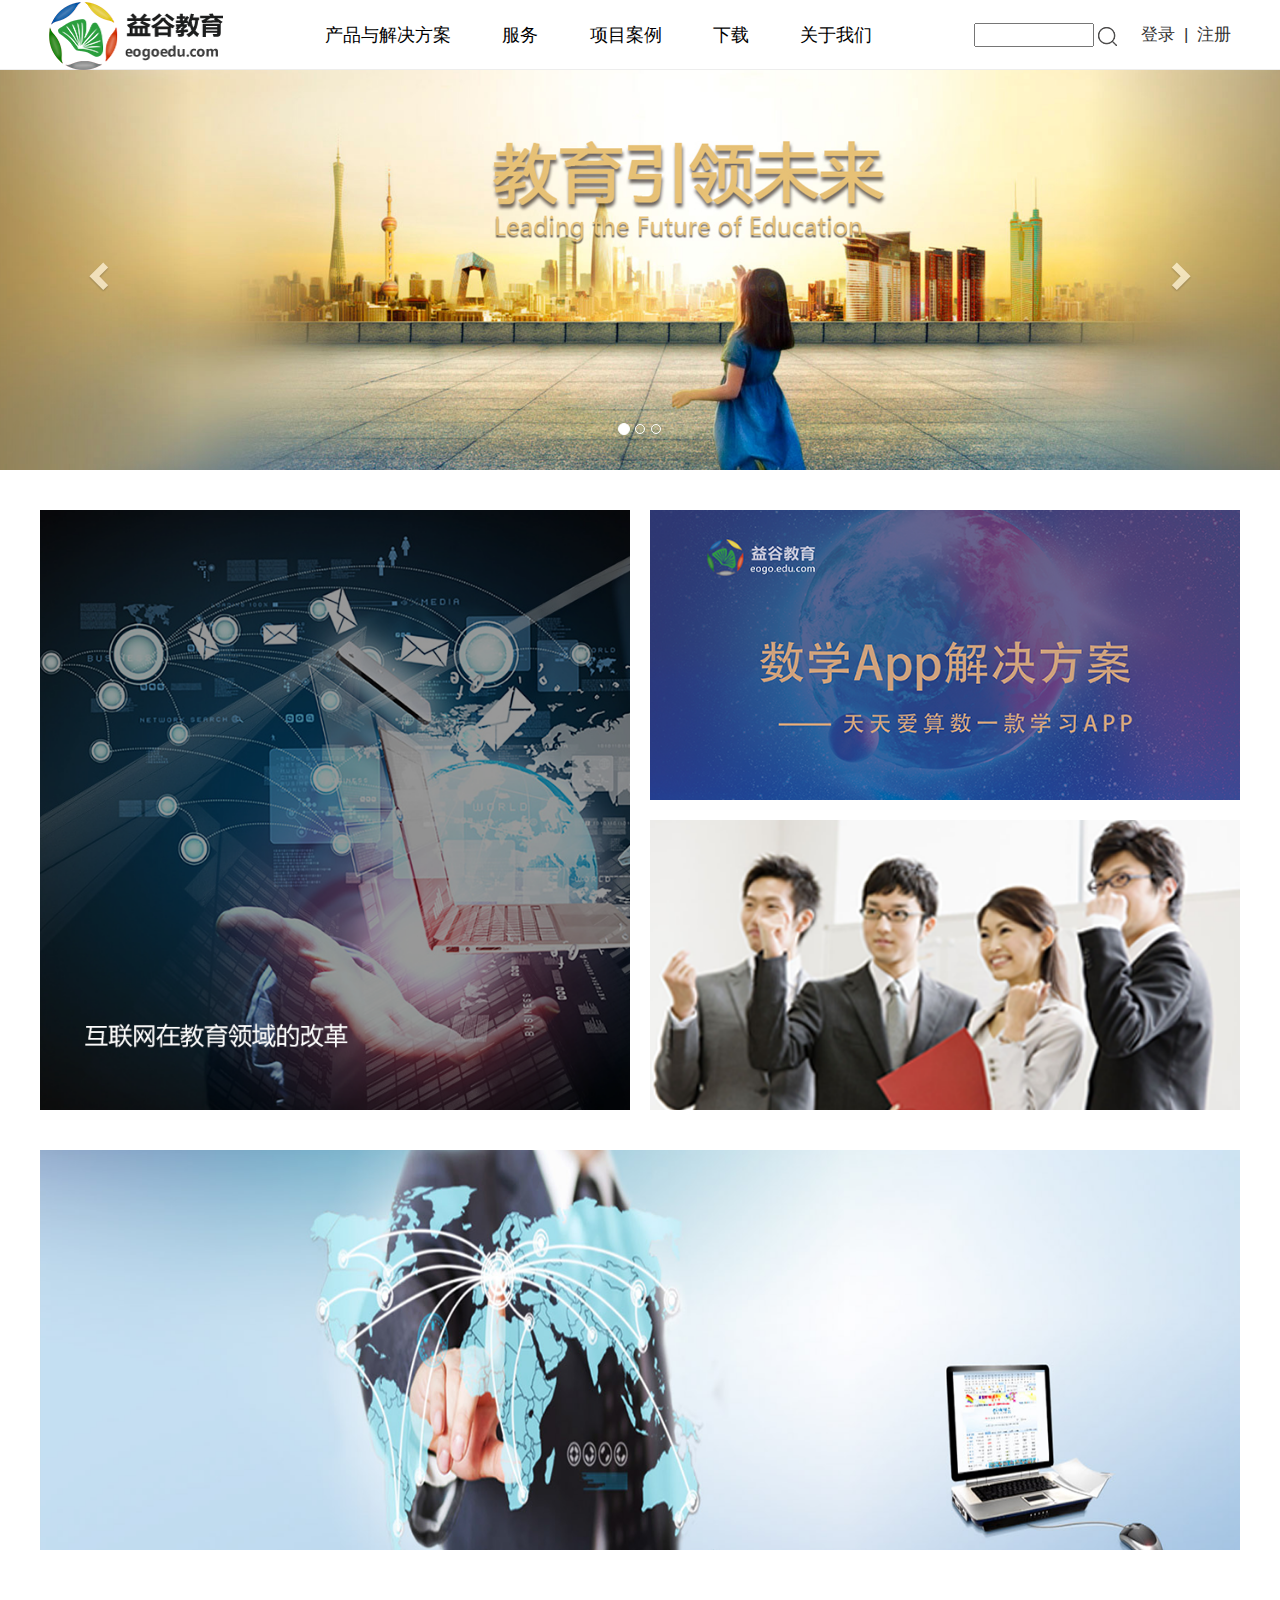
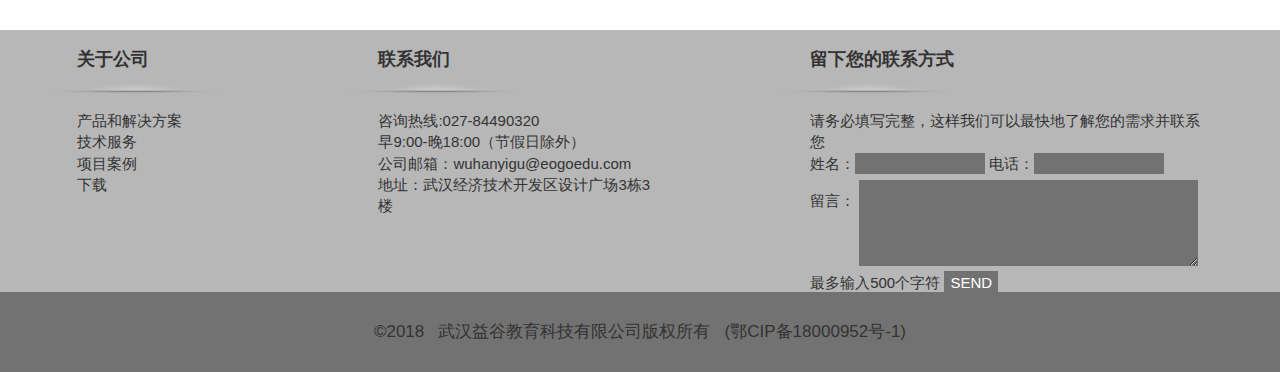
<file: index.html>
<!DOCTYPE html>
<html>
<head lang="en">
    <meta charset="UTF-8">
    <link rel="icon" href="img/nocontent_logo.png" type="image/x-icon"/>
    <title>益谷教育</title>
    <link rel="stylesheet" href="css/base.css"/>
    <link rel="stylesheet" href="bootstrap/css/bootstrap.css"/>
    <link rel="stylesheet" href="css/header.css"/>
    <link rel="stylesheet" href="css/footer.css"/>
    <link rel="stylesheet" href="css/index.css"/>
</head>
<body>
<!--头部start-->
    <header id="header" style="height: 70px;"></header>
<!--头部end-->
<!--轮播start-->
    <div id="carousel-example-generic" class="carousel slide" data-ride="carousel">
        <!-- Indicators -->
        <ol class="carousel-indicators">
            <li data-target="#carousel-example-generic" data-slide-to="0" class="active"></li>
            <li data-target="#carousel-example-generic" data-slide-to="1"></li>
            <li data-target="#carousel-example-generic" data-slide-to="2"></li>
        </ol>
        <!-- Wrapper for slides -->
        <div class="carousel-inner" role="listbox">
            <div class="item active">
                <img src="img/banner1.png" alt="...">
                <div class="carousel-caption">
                    <!--oneoneone-->
                </div>
            </div>
            <div class="item">
                <img src="img/banner2.png" alt="...">
                <div class="carousel-caption">
                    <!--twotwo-->
                </div>
            </div>
            <div class="item">
                <img src="img/banner3.png" alt="...">
                <div class="carousel-caption">
                    <!--tretretre-->
                </div>
            </div>
        </div>

        <!-- Controls -->
        <a class="left carousel-control" href="#carousel-example-generic" role="button" data-slide="prev">
            <span class="glyphicon glyphicon-chevron-left" aria-hidden="true"></span>
            <span class="sr-only">Previous</span>
        </a>
        <a class="right carousel-control" href="#carousel-example-generic" role="button" data-slide="next">
            <span class="glyphicon glyphicon-chevron-right" aria-hidden="true"></span>
            <span class="sr-only">Next</span>
        </a>
    </div>
<!--轮播end-->
<!--section_1-->
    <section class="section_1">
        <div class="sec1_top">
            <div class="sec1_tleft">
                <img class="sec1_img1" src="img/indexlit1.png" alt=""/>
            </div>
            <div class="sec1_tright">
                <img class="sec1_img2" src="img/indexlit2.png" alt=""/>
                <img class="sec1_img3" src="img/indexlit3.png" alt=""/>
            </div>
        </div>
        <div class="sec1_bot">
            <img class="sec1_img4" src="img/indexlit4.png" alt=""/>
        </div>
    </section>
<!--尾部-->
    <footer id="footer"></footer>
<script src="js/jquery-1.11.3.js"></script>
<script src="bootstrap/js/bootstrap.js"></script>
<script src="js/header.js"></script>
<script src="js/footer.js"></script>
</body>
</html>
</file>
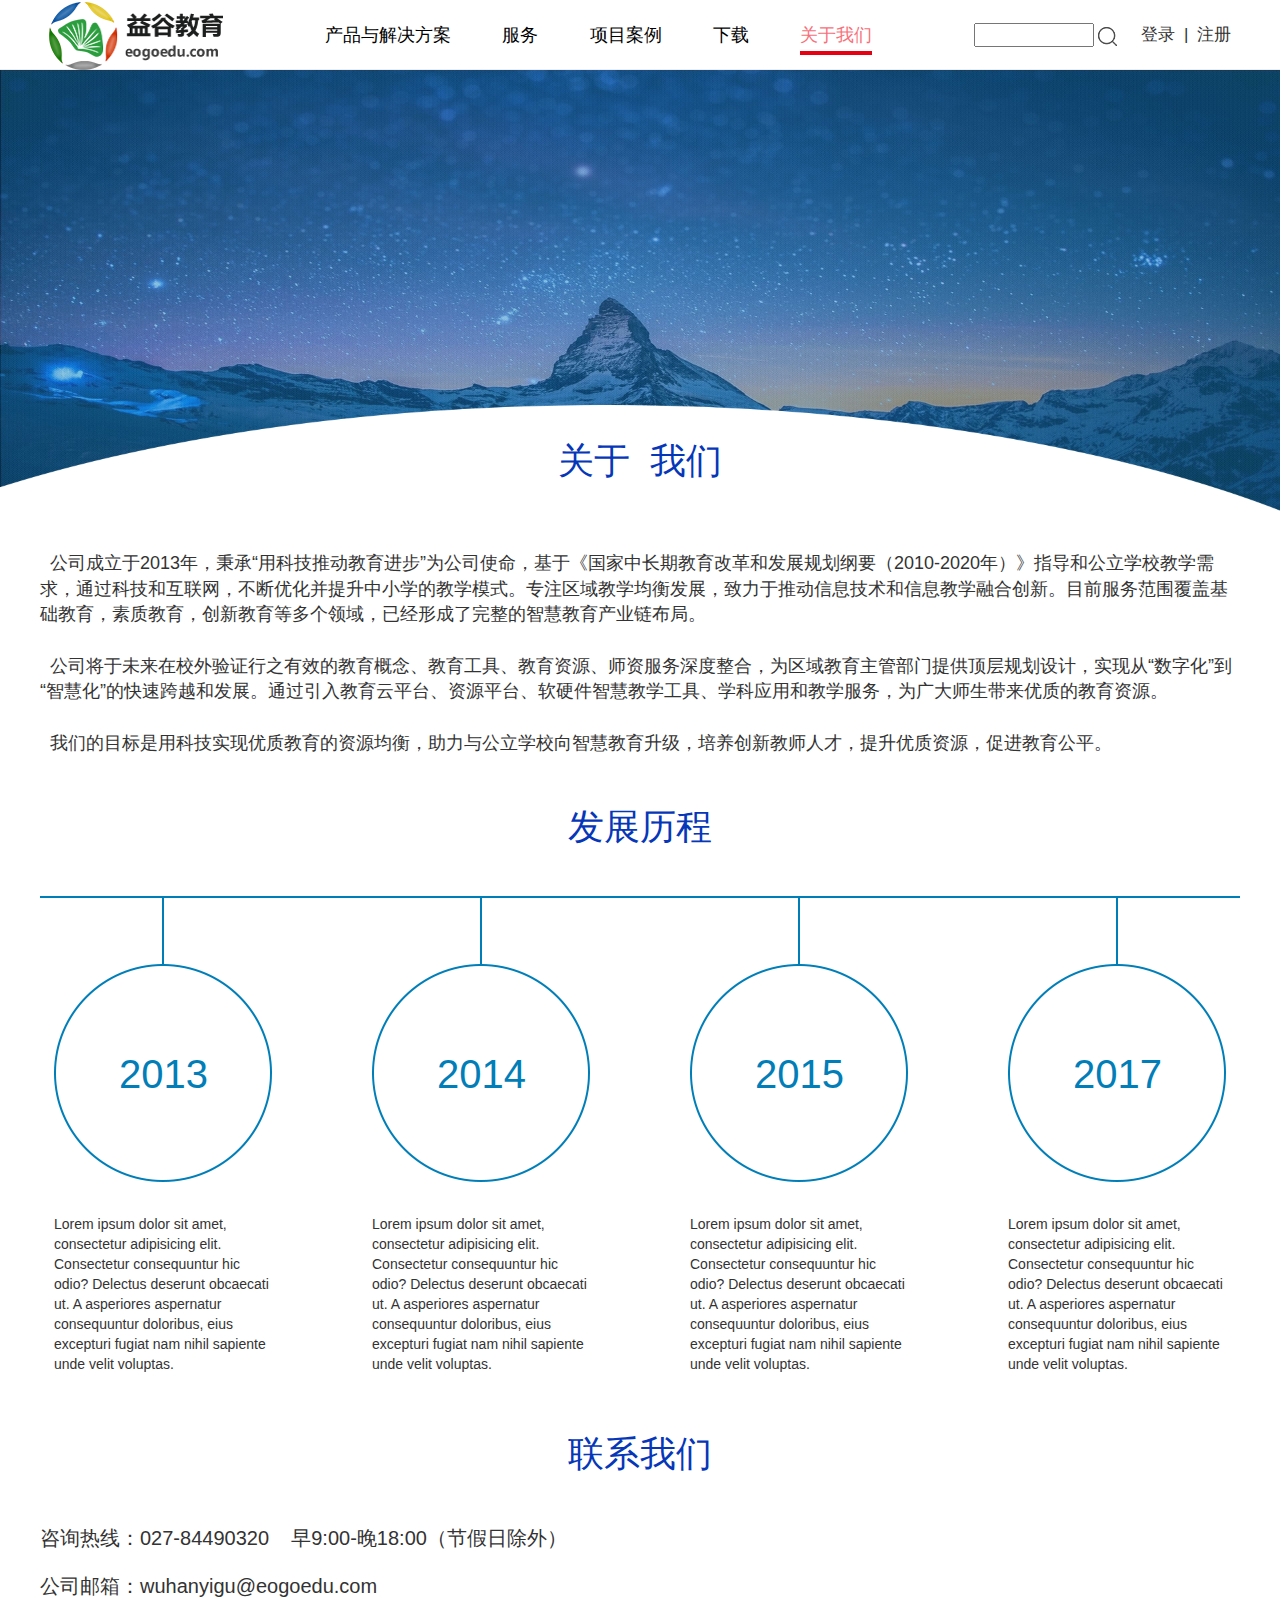
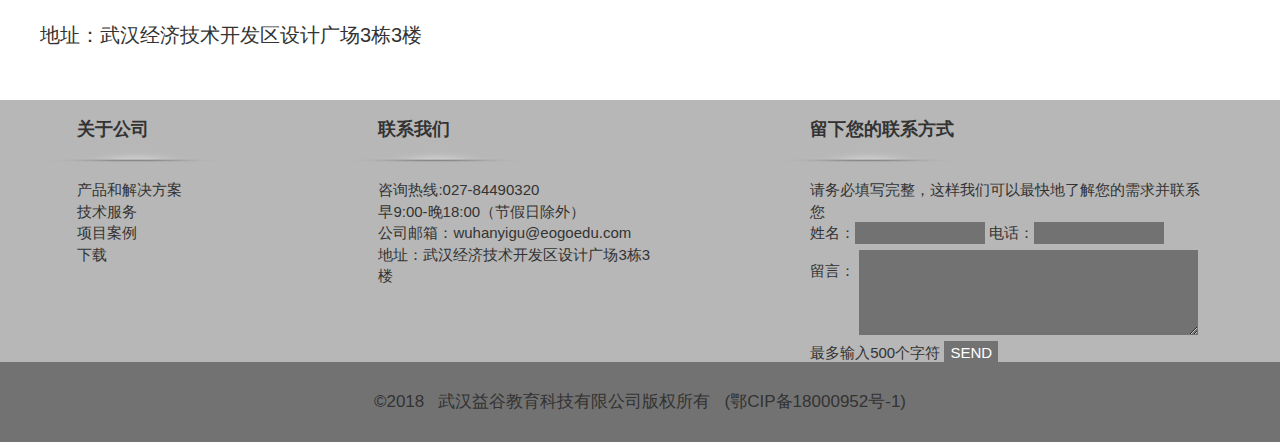
<file: aboutus.html>
<!DOCTYPE html>
<html>
<head lang="en">
    <meta charset="UTF-8">
    <link rel="icon" href="img/nocontent_logo.png" type="image/x-icon"/>
    <title>益谷教育</title>
    <link rel="stylesheet" href="css/base.css"/>
    <link rel="stylesheet" href="bootstrap/css/bootstrap.css"/>
    <link rel="stylesheet" href="css/header.css"/>
    <link rel="stylesheet" href="css/footer.css"/>
    <link rel="stylesheet" href="css/aboutus.css"/>
</head>
<body>
<!--头部start-->
    <header id="header"></header>
<!--头部end-->
    <img class="aboutus_banner" src="img/aboutus_banner.png" alt=""/>
    <div class="main">
        <h2 class="first_h2">关于&nbsp;&nbsp;我们</h2>
        <p class="fist_p">
            &nbsp;&nbsp;公司成立于2013年，秉承“用科技推动教育进步”为公司使命，基于《国家中长期教育改革和发展规划纲要（2010-2020年）》指导和公立学校教学需求，通过科技和互联网，不断优化并提升中小学的教学模式。专注区域教学均衡发展，致力于推动信息技术和信息教学融合创新。目前服务范围覆盖基础教育，素质教育，创新教育等多个领域，已经形成了完整的智慧教育产业链布局。
            <br/>
            <br/>
            &nbsp;&nbsp;公司将于未来在校外验证行之有效的教育概念、教育工具、教育资源、师资服务深度整合，为区域教育主管部门提供顶层规划设计，实现从“数字化”到“智慧化”的快速跨越和发展。通过引入教育云平台、资源平台、软硬件智慧教学工具、学科应用和教学服务，为广大师生带来优质的教育资源。
            <br/>
            <br/>
            &nbsp;&nbsp;我们的目标是用科技实现优质教育的资源均衡，助力与公立学校向智慧教育升级，培养创新教师人才，提升优质资源，促进教育公平。
        </p>
        <h2 class="h2_else">发展历程</h2>
        <ul class="devolop_content">
            <li>
                <img src="img/about_wire.png" alt=""/>
                <p class="content_year">2013</p>
                <p class="content_p">Lorem ipsum dolor sit amet, consectetur adipisicing elit. Consectetur consequuntur hic odio? Delectus deserunt obcaecati ut. A asperiores aspernatur consequuntur doloribus, eius excepturi fugiat nam nihil sapiente unde velit voluptas.</p>
            </li>
            <li>
                <img src="img/about_wire.png" alt=""/>
                <p class="content_year">2014</p>
                <p class="content_p">Lorem ipsum dolor sit amet, consectetur adipisicing elit. Consectetur consequuntur hic odio? Delectus deserunt obcaecati ut. A asperiores aspernatur consequuntur doloribus, eius excepturi fugiat nam nihil sapiente unde velit voluptas.</p>
            </li>
            <li>
                <img src="img/about_wire.png" alt=""/>
                <p class="content_year">2015</p>
                <p class="content_p">Lorem ipsum dolor sit amet, consectetur adipisicing elit. Consectetur consequuntur hic odio? Delectus deserunt obcaecati ut. A asperiores aspernatur consequuntur doloribus, eius excepturi fugiat nam nihil sapiente unde velit voluptas.</p>
            </li>
            <li>
                <img src="img/about_wire.png" alt=""/>
                <p class="content_year">2017</p>
                <p class="content_p">Lorem ipsum dolor sit amet, consectetur adipisicing elit. Consectetur consequuntur hic odio? Delectus deserunt obcaecati ut. A asperiores aspernatur consequuntur doloribus, eius excepturi fugiat nam nihil sapiente unde velit voluptas.</p>
            </li>
        </ul>
        <h2 class="h2_else">联系我们</h2>
        <p class="last_contp">咨询热线：027-84490320&nbsp;&nbsp;&nbsp;&nbsp;早9:00-晚18:00（节假日除外）</p>
        <p class="last_contp">公司邮箱：wuhanyigu@eogoedu.com</p>
        <p class="last_contp">地址：武汉经济技术开发区设计广场3栋3楼</p>
    </div>
    <div style="clear: both;margin-bottom: 50px;"></div>
<!--尾部-->
    <footer id="footer"></footer>
<script src="js/jquery-1.11.3.js"></script>
<script src="bootstrap/js/bootstrap.js"></script>
<script src="js/header.js"></script>
<script src="js/footer.js"></script>
</body>
</html>
</file>
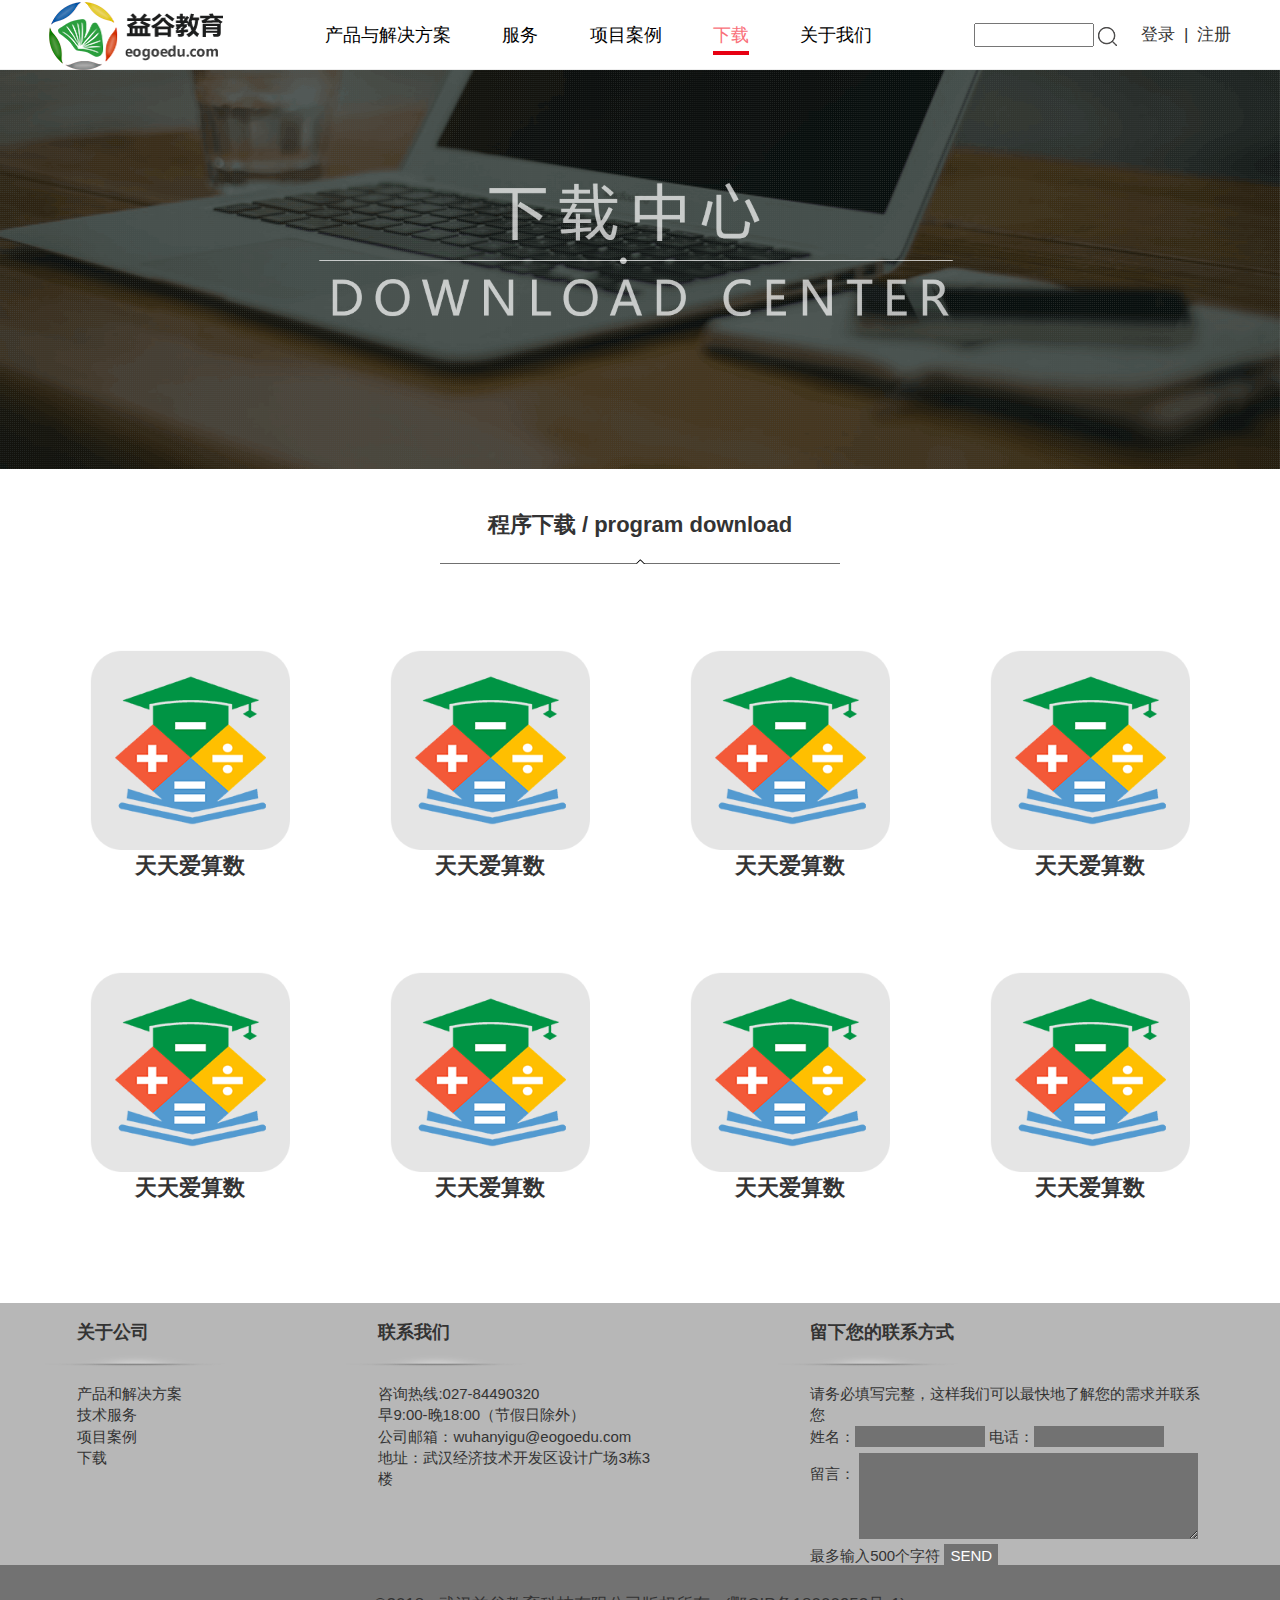
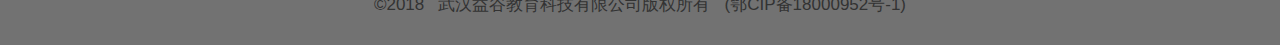
<file: download.html>
<!DOCTYPE html>
<html>
<head lang="en">
    <meta charset="UTF-8">
    <link rel="icon" href="img/nocontent_logo.png" type="image/x-icon"/>
    <title>益谷教育</title>
    <link rel="stylesheet" href="css/base.css"/>
    <link rel="stylesheet" href="bootstrap/css/bootstrap.css"/>
    <link rel="stylesheet" href="css/header.css"/>
    <link rel="stylesheet" href="css/footer.css"/>
    <link rel="stylesheet" href="css/download.css"/>
</head>
<body>
<!--头部start-->
    <header id="header"></header>
<!--头部end-->
    <img class="download_banner" src="img/download_banner.png" alt=""/>
    <div class="main">
        <div class="main_top">
            <p>程序下载 / program download</p>
            <img src="img/pro_title.png" alt=""/>
        </div>
        <div class="main_allcontent">
            <div class="lit_content" data-toggle="modal" data-target="#myModal">
                <img src="img/down_img.png" alt=""/>
                <p>天天爱算数</p>
            </div>
            <!--重复部分start-->
            <div class="lit_content" data-toggle="modal" data-target="#myModal">
                <img src="img/down_img.png" alt=""/>
                <p>天天爱算数</p>
            </div>
            <div class="lit_content" data-toggle="modal" data-target="#myModal">
                <img src="img/down_img.png" alt=""/>
                <p>天天爱算数</p>
            </div>
            <div class="lit_content" data-toggle="modal" data-target="#myModal">
                <img src="img/down_img.png" alt=""/>
                <p>天天爱算数</p>
            </div>
            <div class="lit_content">
                <img src="img/down_img.png" alt=""/>
                <p>天天爱算数</p>
            </div>
            <div class="lit_content" data-toggle="modal" data-target="#myModal">
                <img src="img/down_img.png" alt=""/>
                <p>天天爱算数</p>
            </div>
            <div class="lit_content" data-toggle="modal" data-target="#myModal">
                <img src="img/down_img.png" alt=""/>
                <p>天天爱算数</p>
            </div>
            <div class="lit_content" data-toggle="modal" data-target="#myModal">
                <img src="img/down_img.png" alt=""/>
                <p>天天爱算数</p>
            </div>
            <!--重复部分end-->
        </div>
    </div>
    <div style="clear: both;margin-bottom: 50px;"></div>
    <!--模态框部分start-->
    <!-- Modal -->
    <div class="modal fade" id="myModal" tabindex="-1" role="dialog" aria-labelledby="myModalLabel">
        <div class="modal-dialog" style="width: 1200px" role="document">
            <div class="modal-content" style="text-align: center;">
                <!--<div class="modal-header">-->
                    <!--<button type="button" class="close" data-dismiss="modal" aria-label="Close"><span aria-hidden="true">&times;</span></button>-->
                    <!--<h4 class="modal-title" id="myModalLabel">DAILY MATH</h4>-->
                <!--</div>-->
                <div class="modal-body">
                    <img src="img/down_dailymath.jpg" style="width: 100%;" alt=""/>
                </div>
                <!--<div class="modal-footer">-->
                    <!--<button type="button" class="btn btn-default" data-dismiss="modal">Close</button>-->
                    <!--<button type="button" class="btn btn-primary">Save changes</button>-->
                <!--</div>-->
            </div>
        </div>
    </div>
    <!--模态框end-->
<!--尾部-->
    <footer id="footer"></footer>
<script src="js/jquery-1.11.3.js"></script>
<script src="bootstrap/js/bootstrap.js"></script>
<script src="js/header.js"></script>
<script src="js/footer.js"></script>
</body>
</html>
</file>
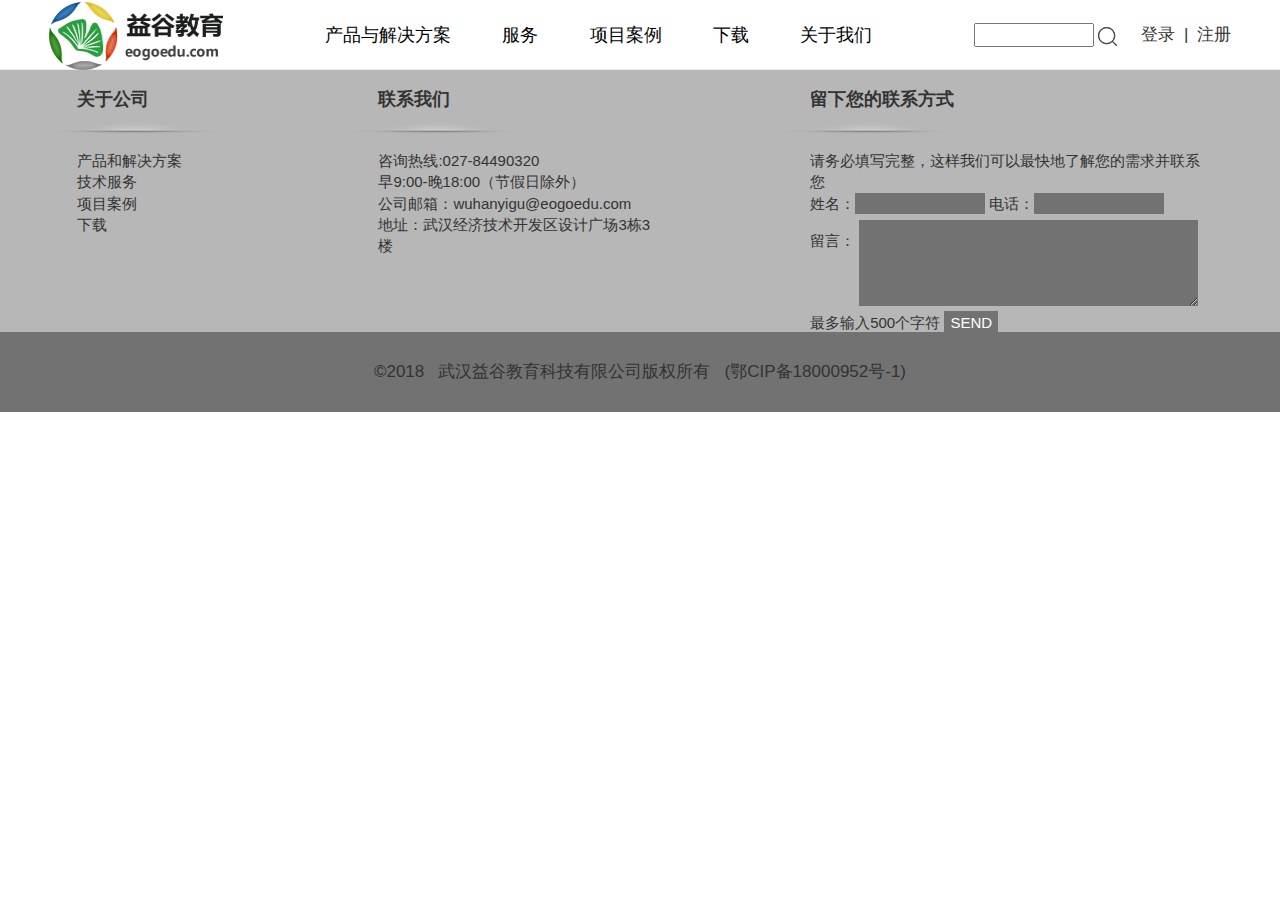
<file: model.html>
<!DOCTYPE html>
<html>
<head lang="en">
    <meta charset="UTF-8">
    <link rel="icon" href="img/nocontent_logo.png" type="image/x-icon"/>
    <title>益谷教育</title>
    <link rel="stylesheet" href="css/base.css"/>
    <link rel="stylesheet" href="bootstrap/css/bootstrap.css"/>
    <link rel="stylesheet" href="css/header.css"/>
    <link rel="stylesheet" href="css/footer.css"/>
</head>
<body>
<!--头部start-->
    <header id="header"></header>
<!--头部end-->
    <div class="main">

    </div>
<!--尾部-->
    <footer id="footer"></footer>
<script src="js/jquery-1.11.3.js"></script>
<script src="bootstrap/js/bootstrap.js"></script>
<script src="js/header.js"></script>
<script src="js/footer.js"></script>
</body>
</html>
</file>
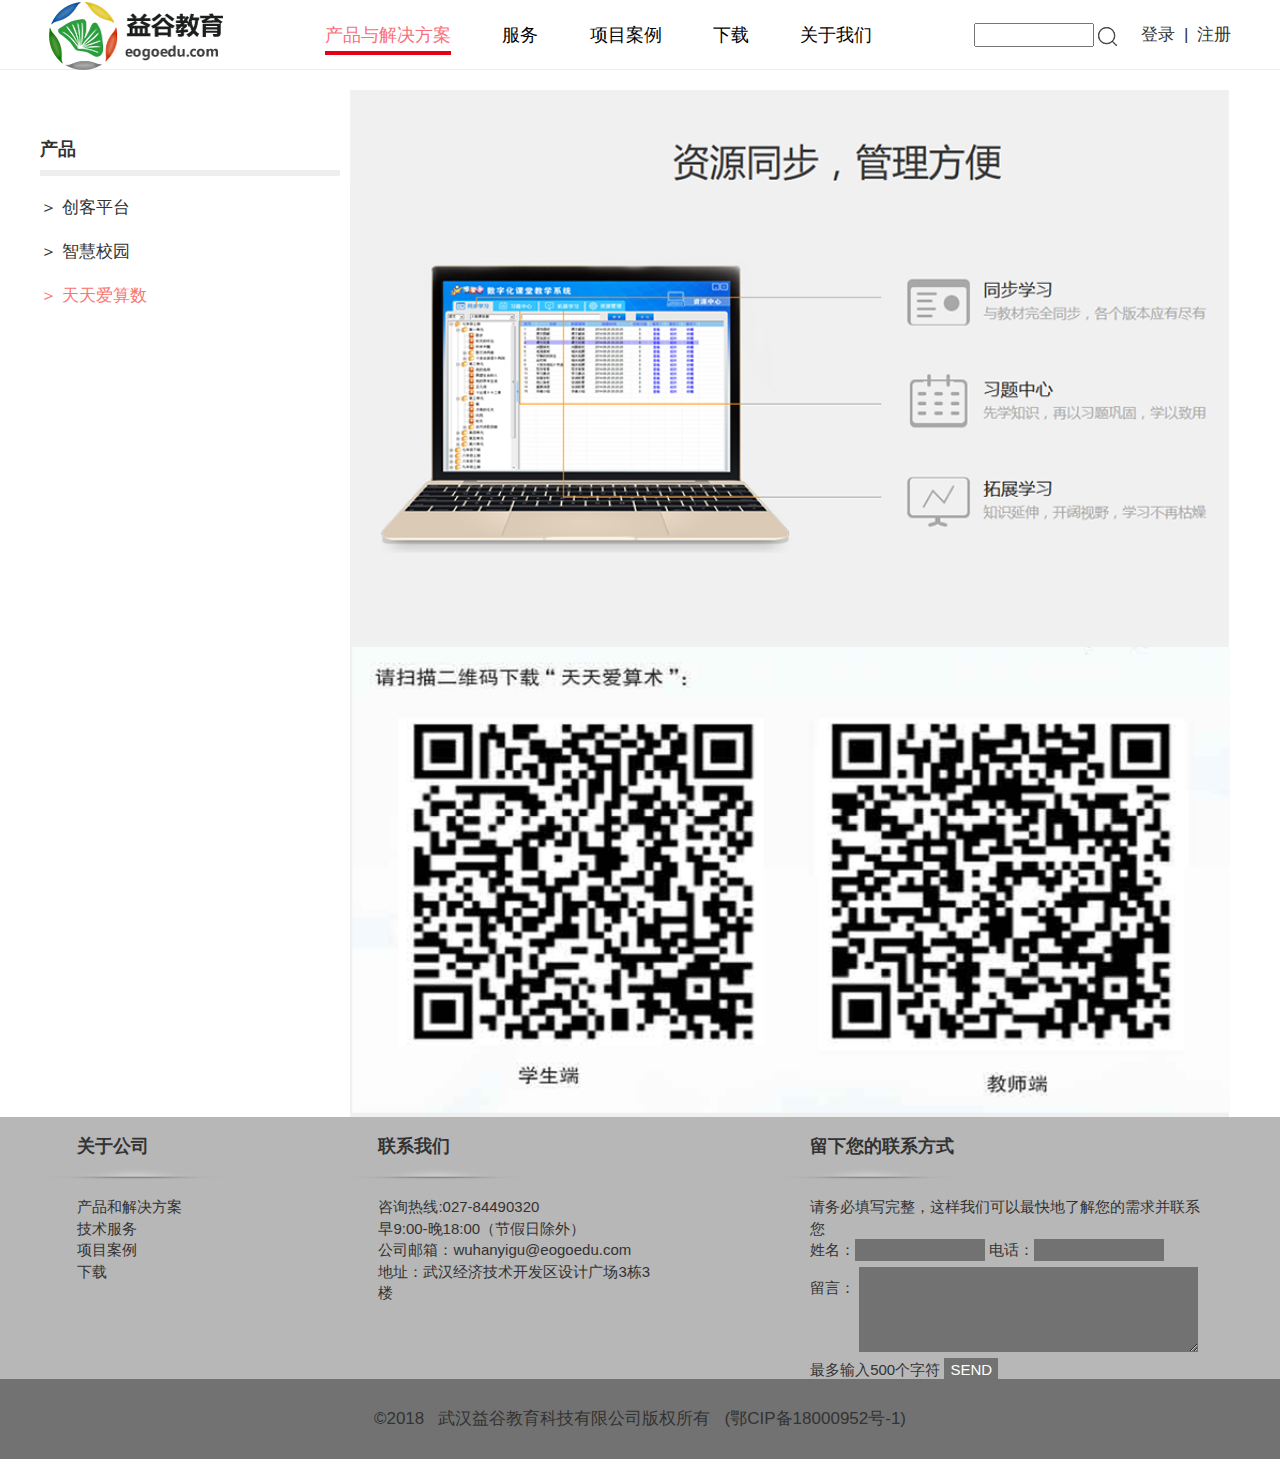
<file: program.html>
<!DOCTYPE html>
<html>
<head lang="en">
    <meta charset="UTF-8">
    <link rel="icon" href="img/nocontent_logo.png" type="image/x-icon"/>
    <title>
        益谷教育
    </title>
    <link rel="stylesheet" href="css/base.css"/>
    <link rel="stylesheet" href="bootstrap/css/bootstrap.css"/>
    <link rel="stylesheet" href="css/header.css"/>
    <link rel="stylesheet" href="css/footer.css"/>
    <link rel="stylesheet" href="css/program.css"/>
</head>
<body>
<!--头部start-->
    <header id="header"></header>
<!--头部end-->
    <div class="main">
        <div class="main_left">
            <h4 class="left_h4">产品</h4>
            <p id="go_chuangke">
                <span>＞&nbsp;创客平台</span>
            </p>
            <p id="go_smartschool">
                <span>＞&nbsp;智慧校园</span>
            </p>
            <p id="go_dailymath" class="left_light">
                <span>＞&nbsp;天天爱算数</span>
            </p>
        </div>
        <div class="main_right">
            <img id="all_content_img" class="content_img daily_math" src="img/daily_math.png" alt=""/>
        </div>
    </div>
    <div style="clear: both"></div>
<!--尾部-->
    <footer id="footer"></footer>
<script src="js/jquery-1.11.3.js"></script>
<script src="bootstrap/js/bootstrap.js"></script>
<script src="js/header.js"></script>
<script src="js/footer.js"></script>
<script src="js/program.js"></script>
</body>
</html>
</file>
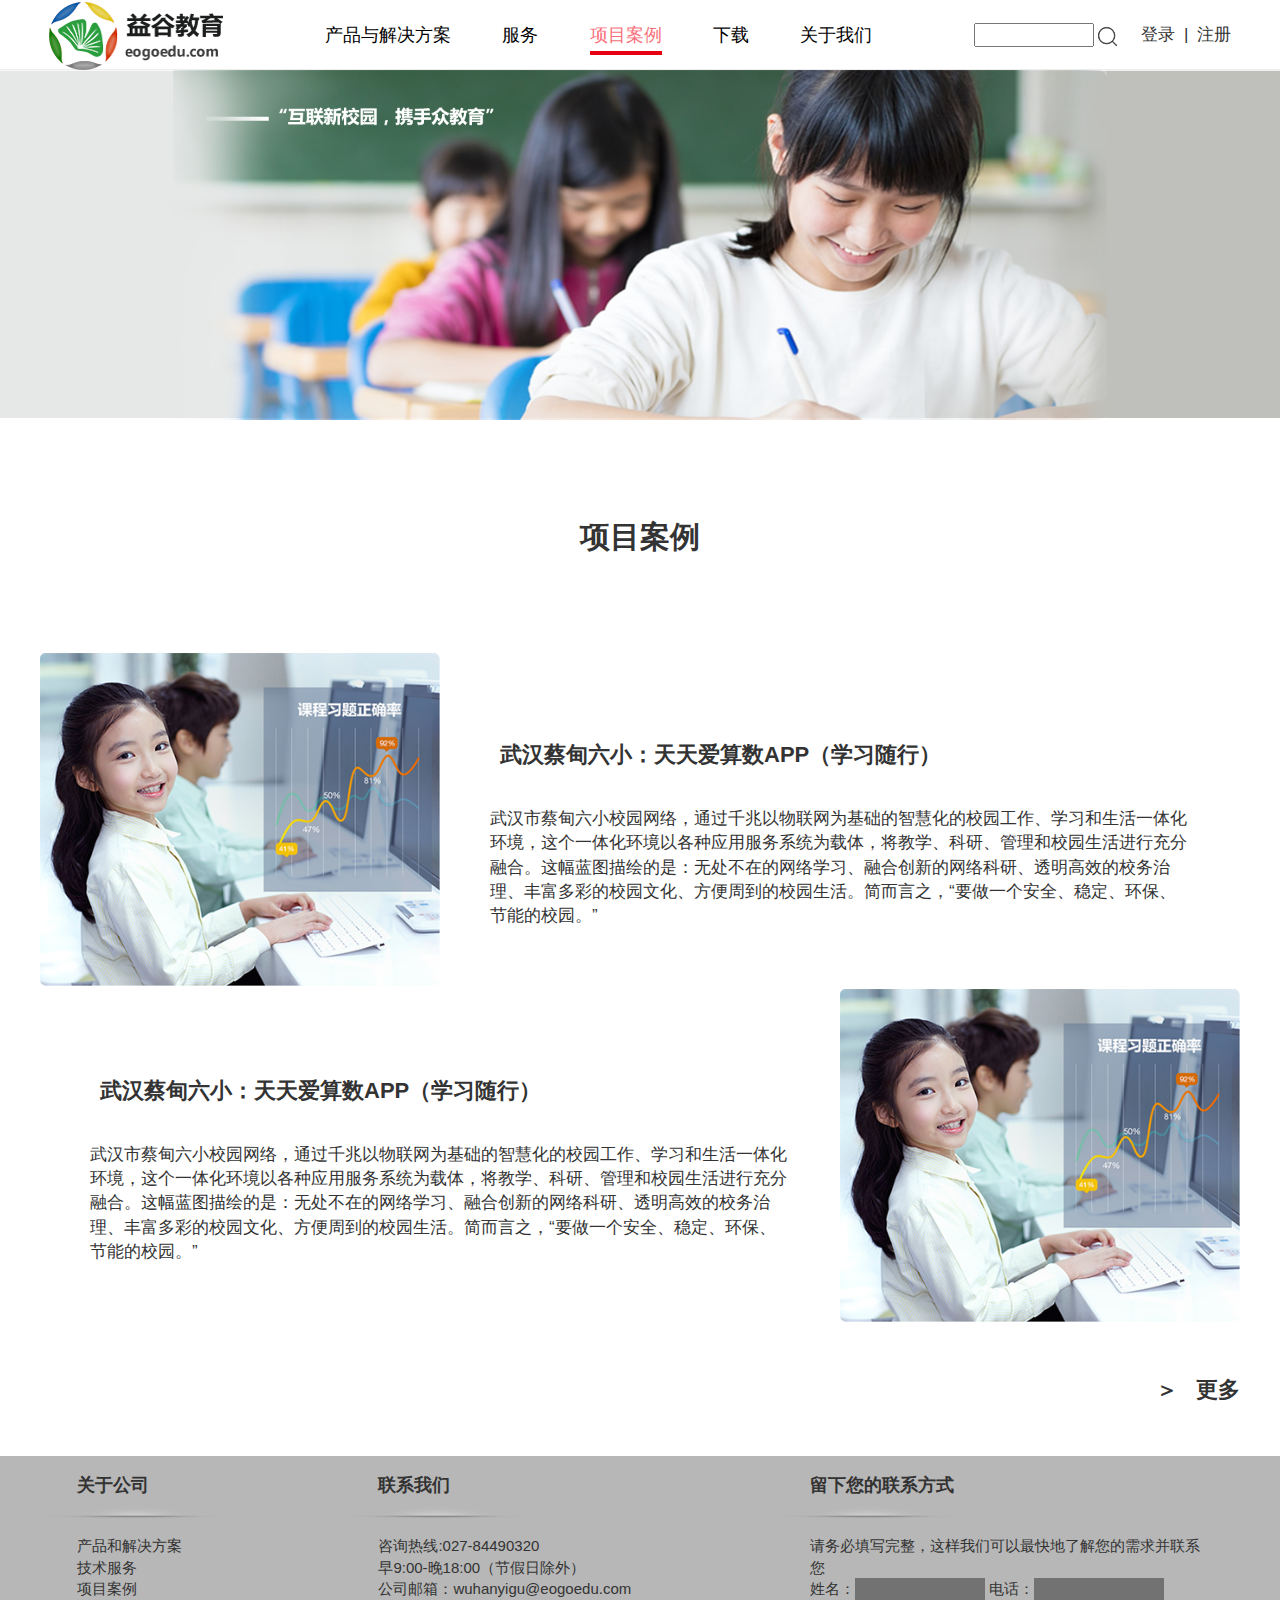
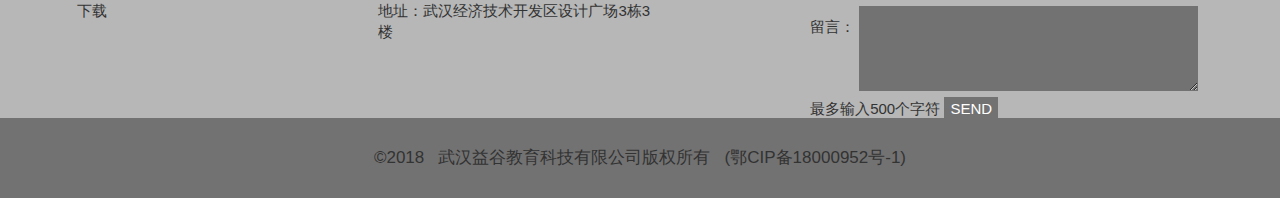
<file: project.html>
<!DOCTYPE html>
<html>
<head lang="en">
    <meta charset="UTF-8">
    <link rel="icon" href="img/nocontent_logo.png" type="image/x-icon"/>
    <title>益谷教育</title>
    <link rel="stylesheet" href="css/base.css"/>
    <link rel="stylesheet" href="bootstrap/css/bootstrap.css"/>
    <link rel="stylesheet" href="css/header.css"/>
    <link rel="stylesheet" href="css/footer.css"/>
    <link rel="stylesheet" href="css/project.css"/>
</head>
<body>
<!--头部start-->
    <header id="header"></header>
<!--头部end-->
    <img class="pro_bann" src="img/project_banner.jpg" alt=""/>
    <div class="main">
        <h2 class="main_h2">项目案例</h2>
        <div>
            <div class="content_img">
                <img src="img/project_litimg.jpg" alt=""/>
            </div>
            <div class="content_txt">
                <h4>武汉蔡甸六小：天天爱算数APP（学习随行）</h4>
                <p>
                    武汉市蔡甸六小校园网络，通过千兆以物联网为基础的智慧化的校园工作、学习和生活一体化环境，这个一体化环境以各种应用服务系统为载体，将教学、科研、管理和校园生活进行充分融合。这幅蓝图描绘的是：无处不在的网络学习、融合创新的网络科研、透明高效的校务治理、丰富多彩的校园文化、方便周到的校园生活。简而言之，“要做一个安全、稳定、环保、节能的校园。”
                </p>
            </div>
            <div style="clear: both"></div>
        </div>
        <div>
            <div class="content_txt">
                <h4>武汉蔡甸六小：天天爱算数APP（学习随行）</h4>
                <p>
                    武汉市蔡甸六小校园网络，通过千兆以物联网为基础的智慧化的校园工作、学习和生活一体化环境，这个一体化环境以各种应用服务系统为载体，将教学、科研、管理和校园生活进行充分融合。这幅蓝图描绘的是：无处不在的网络学习、融合创新的网络科研、透明高效的校务治理、丰富多彩的校园文化、方便周到的校园生活。简而言之，“要做一个安全、稳定、环保、节能的校园。”
                </p>
            </div>
            <div class="content_img">
                <img src="img/project_litimg.jpg" alt=""/>
            </div>
            <div style="clear: both"></div>
        </div>
        <p class="seemore">＞&nbsp;&nbsp;&nbsp;更多</p>
    </div>
<!--尾部-->
    <footer id="footer"></footer>
<script src="js/jquery-1.11.3.js"></script>
<script src="bootstrap/js/bootstrap.js"></script>
<script src="js/header.js"></script>
<script src="js/footer.js"></script>
</body>
</html>
</file>
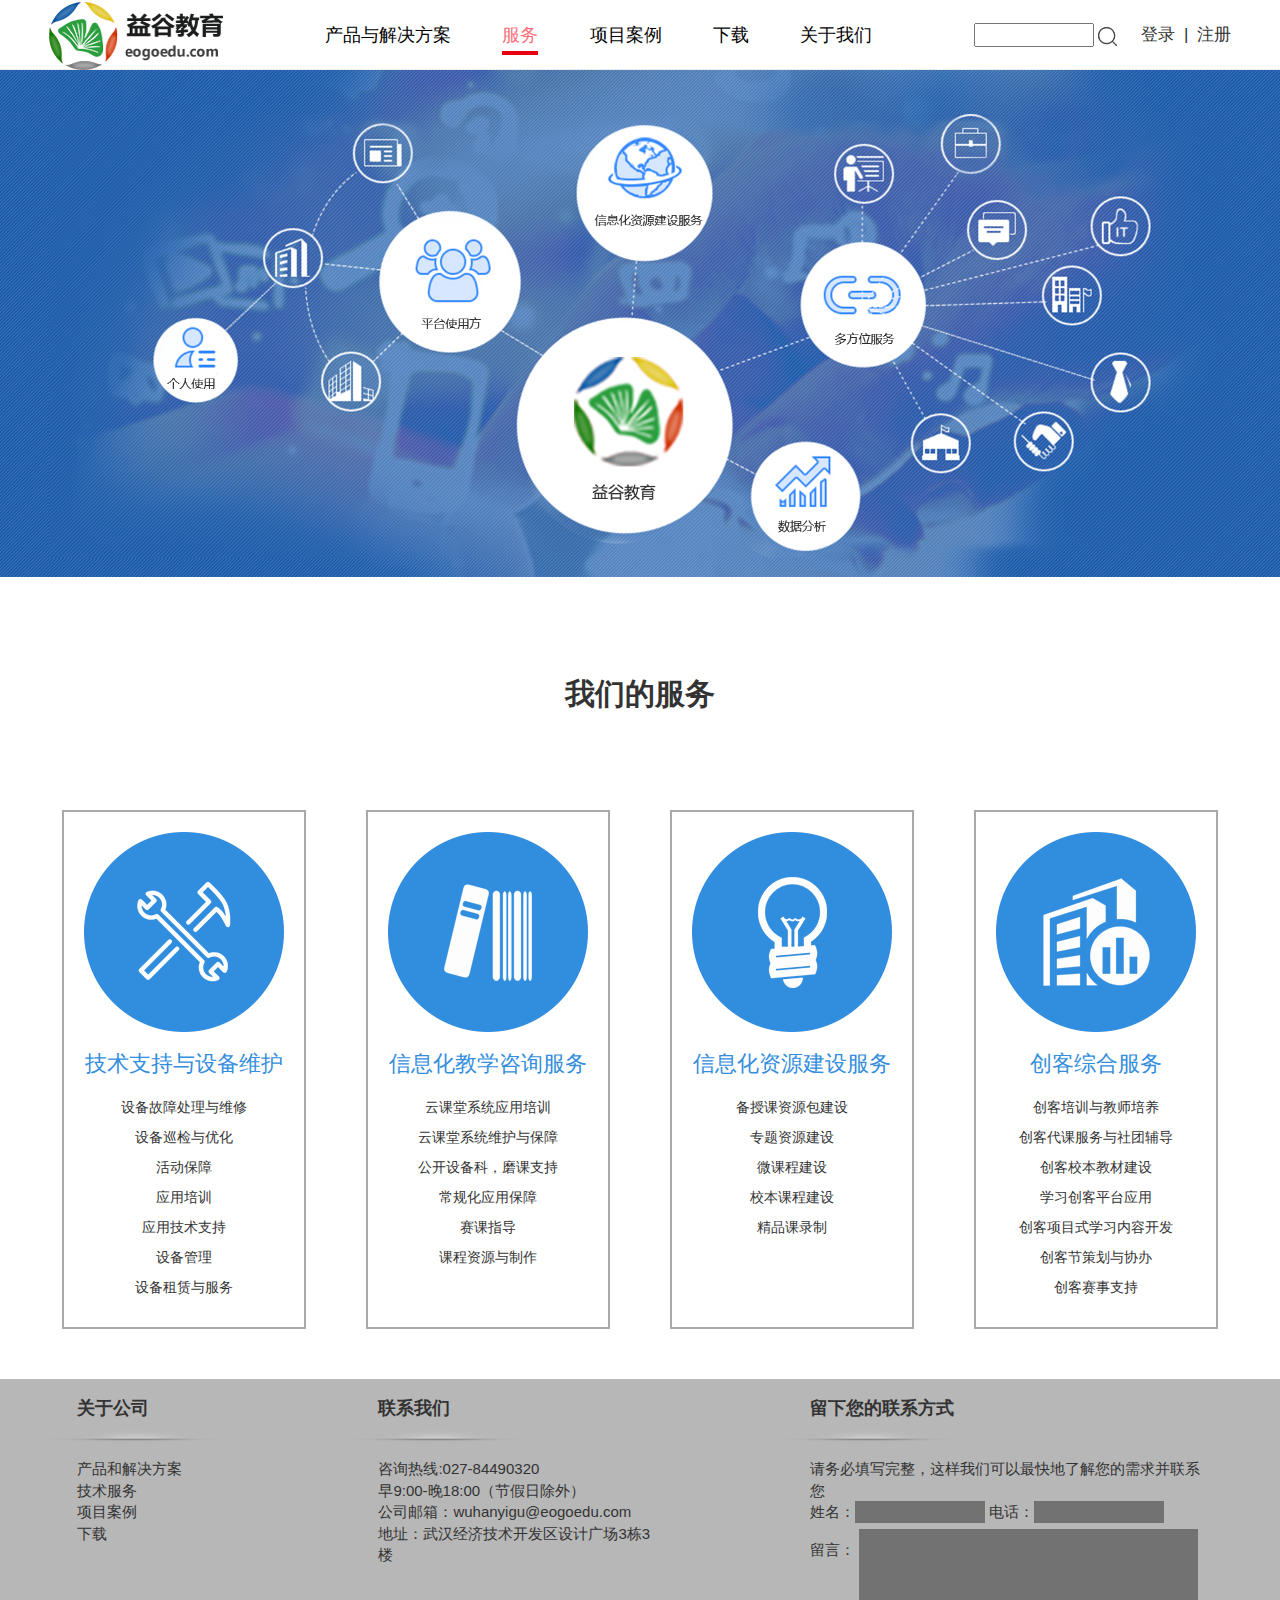
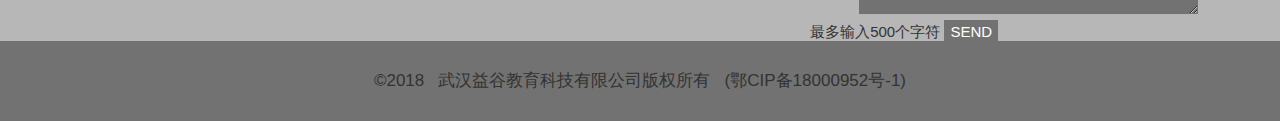
<file: serve.html>
<!DOCTYPE html>
<html>
<head lang="en">
    <meta charset="UTF-8">
    <link rel="icon" href="img/nocontent_logo.png" type="image/x-icon"/>
    <title>益谷教育</title>
    <link rel="stylesheet" href="css/base.css"/>
    <link rel="stylesheet" href="bootstrap/css/bootstrap.css"/>
    <link rel="stylesheet" href="css/header.css"/>
    <link rel="stylesheet" href="css/footer.css"/>
    <link rel="stylesheet" href="css/serve.css"/>
    <!--引入wow相关文件-->
    <link rel="stylesheet" href="css/animate.min.css">
</head>
<body>
<!--头部start-->
    <header id="header"></header>
<!--头部end-->
    <img class="serve_banner" src="img/serve_banner.png" alt=""/>
    <div class="main">
        <h2 class="main_h2">我们的服务</h2>
        <div class="main_content">
            <div class="content_serve wow slideInLeft" data-wow-duration=".3s" data-wow-delay=".5s" data-wow-offset="10">
                <img src="img/icon_fuwu01.png" alt=""/>
                <h4>技术支持与设备维护</h4>
                <p>设备故障处理与维修</p>
                <p>设备巡检与优化</p>
                <p>活动保障</p>
                <p>应用培训</p>
                <p>应用技术支持</p>
                <p>设备管理</p>
                <p>设备租赁与服务</p>
            </div>
            <div class="content_serve wow slideInLeft" data-wow-duration=".6s" data-wow-delay=".5s" data-wow-offset="10">
                <img src="img/icon_fuwu02.png" alt=""/>
                <h4>信息化教学咨询服务</h4>
                <p>云课堂系统应用培训</p>
                <p>云课堂系统维护与保障</p>
                <p>公开设备科，磨课支持</p>
                <p>常规化应用保障</p>
                <p>赛课指导</p>
                <p>课程资源与制作</p>
            </div>
            <div class="content_serve wow slideInLeft" data-wow-duration=".9s" data-wow-delay=".5s" data-wow-offset="10">
                <img src="img/icon_fuwu03.png" alt=""/>
                <h4>信息化资源建设服务</h4>
                <p>备授课资源包建设</p>
                <p>专题资源建设</p>
                <p>微课程建设</p>
                <p>校本课程建设</p>
                <p>精品课录制</p>
            </div>
            <div class="content_serve wow slideInLeft" data-wow-duration="1.2s" data-wow-delay=".5s" data-wow-offset="10">
                <img src="img/icon_fuwu04.png" alt=""/>
                <h4>创客综合服务</h4>
                <p>创客培训与教师培养</p>
                <p>创客代课服务与社团辅导</p>
                <p>创客校本教材建设</p>
                <p>学习创客平台应用</p>
                <p>创客项目式学习内容开发</p>
                <p>创客节策划与协办</p>
                <p>创客赛事支持</p>
            </div>
        </div>
    </div>
<!--尾部-->
    <footer id="footer"></footer>
<!--引入wow相关文件start-->
<script src="js/wow.min.js"></script>
<script>
    new WOW().init();
</script>
<!--引入wow文件end-->
<script src="js/jquery-1.11.3.js"></script>
<script src="bootstrap/js/bootstrap.js"></script>
<script src="js/header.js"></script>
<script src="js/footer.js"></script>
</body>
</html>
</file>
<file: css/base.css>
body, div, dl, dt, dd,ul,ol,li,h1,h2,h3,h4,h5,h6,pre,form,fieldset,input,textarea,p,blockquote��th,td{margin:0;padding:0;}
table{border-collapse:collapse;border-spacing:0;}
fieldset,img {border:0;}
address,caption, cite,code,dfn,em,strong,th,var{font-style:normal;font-weight:normal;}
ol,ul {list-style:none;}
capation,th{text-align:left;}
h1,h2,h3,h4,h5,h6{font-size:100%;font-weight:normal;}
q:before, q:after{content:' '}
abbr,acronym{border:0;}

.f12{font-size:12px;}
.f13{font-size:13px;}
.f14{font-size:14px;}
.f16{font-size:16px;}
.f20{font-size:20px;}
.fb{font-weight:bold;}
.fn{font-weight:normal;}
.t2{text-indent:2em;}
.lh150{line-height:150%}
.lh180{line-height:180%}
.lh200{line-height:200%}
.unl{text-decoration:underline;}
.no_unl{text-decoration:none;}

.tl{text-align:left;}
.tc{text-align:center;}
.tr{text-align:right;}
.bc{margin-left:auto;margin-right:auto;}
.fl{float:left;display:inline;}
.fr{float:right;display:inline;}
.cb{clear:both;}
.cl{clear:left;}
.cr{clear:right;}
.clearfix:after{content:'.';display:block;height:0;clear:both;visibility:hidden}
.clearfix{display:inline-block;}
*html .clearfix{height:1%}
. Clearfix{display:block;}
.vm{vertical-align:center;}
.pr{position:relative;}
.pa{position:absolute;}
.abs-right{position:absolute;right:0;}
.zoom{zoom:1}
.hidden{visibility:hidden;}
.none{display:none;}

.w10{width:10px;}
.w20{width:20px;}
.w30{width:30px;}
.w40{width:40px;}
.w50{width:50px;}
.w60{width:60px;}
.w70{width:70px;}
.w80{width:80px;}
.w90{width:90px;}
.w100{width:100px;}
.w200{width:200px;}
.w300{width:300px;}
.w400{width:400px;}
.w500{width:500px;}
.w600{width:600px;}
.w700{width:700px;}
.w800{width:800px;}
.w{width:100%}
.h50{height:50px;}
.h80{height:80px;}
.h100{height:100px;}
.h200{height:200px;}
.h{height:100%}

.m10{margin:10px;}
.m15{margin:15px;}
.m30{margin:30px;}
.mt5{margin-top:5px;}
.mt10{margin-top:10px;}
.mt15{margin-top:15px;}
.mt20{margin-top:20px;}
.mt30{margin-top:30px;}
.mt50{margin-top:50px;}
.mt100{margin-top:100px;}
.mb5{margin-bottom:5px;}
.mb10{margin-bottom:10px;}
.mb15{margin-bottom:15px;}
.mb20{margin-bottom:20px;}
.mb30{margin-bottom:30px;}
.mb50{margin-bottom:50px;}
.mb100{margin-bottom:100px;}
.ml5{margin-left:5px;}
.ml10{margin-left:10px;}
.ml15{margin-left:15px;}
.ml20{margin-left:20px;}
.ml30{margin-left:30px;}
.ml50{margin-left:50px;}
.ml100{margin-left:100px;}
.mr5{margin-right:5px;}
.mr10{margin-right:10px;}
.mr15{margin-right:15px;}
.mr20{margin-right:20px;}
.mr30{margin-right:30px;}
.mr50{margin-right:50px;}
.mr100{margin-right:100px;}
.p10{padding:10px;}
.p15{padding:15px;}
.p30{padding:30px;}
.pt5{padding-top:5px;}
.pt10{padding-top:10px;}
.pt15{padding-top:15px;}
.pt20{padding-top:20px;}
.pt30{padding-top:30px;}
.pt50{padding-top:50px;}
.pt100{padding-top:100px;}
.pb5{padding-bottom:5px;}
.pb10{padding-bottom:10px;}
.pb15{padding-bottom:15px;}
.pb20{padding-bottom:20px;}
.pb30{padding-bottom:30px;}
.pb50{padding-bottom:50px;}
.pb100{padding-bottom:100px;}
.pl5{padding-left:5px;}
.pl10{padding-left:10px;}
.pl15{padding-left:15px;}
.pl20{padding-left:20px;}
.pl30{padding-left:30px;}
.pl50{padding-left:50px;}
.pl100{padding-left:100px;}
.pr5{padding-right:5px;}
.pr10{padding-right:10px;}
.pr15{padding-right:15px;}
.pr20{padding-right:20px;}
.pr30{padding-right:30px;}
.pr50{padding-right:50px;}
.pr100{padding-right:100px;}
</file>
<file: css/header.css>
.header{
    display: flex;
    justify-content: center;
    width: 100%;
    height: 70px;
    line-height: 70px;
    border-bottom: 1px solid #EDEDED;
}
.header_fixed{
    position: fixed;
    top: 0px;
    background-color: white;
    z-index: 100;
}
.hd_subfield{
    margin: 0px 2% 14px 2%;
    font-size: 18px;
    cursor: pointer;
    transition: all .3s linear;
}
.hd_subfield:hover{
    color: #F96F79;
    border-bottom: 4px solid #E70012;
}
/*�ı�bootstrap���Դ�a��ǩ��ʽ*/
.hd_subfield>a{
    color: black;
    text-decoration: none;
}
.hd_subfield>a:hover{
    color: #F96F79;
}
/*end*/
.hd_logo{
    margin-right: 6%;
}
.hd_logo>img{
    height: 50px;
    width: 150px;
    display: inline-block;
    cursor: pointer;
}
.hd_login{
    margin-left: 6%;
}
.hd_input{
    height: 24px;
    width: 120px;
}

.goLogin{
    display: inline-block;
    margin-left: 20px;
    font-size: 17px;
    cursor: pointer;
}
.spanMid{
    display: inline-block;
    font-size: 17px;
    margin: 0 5px;
}
.goCre{
    display: inline-block;
    cursor: pointer;
    font-size: 17px;
}
</file>
<file: css/footer.css>
.footer{
    width: 100%;
}
.footer h4{
    font-weight: bold;
}
.fot_top{
    display: flex;
    justify-content: center;
    height: 262px;
    background: #B7B7B7;
}
.fot_top>ul{
    margin: 10px 6%;
}
.fot_top>ul>li{
    font-size: 15px;
}
.fot_top ul input{
    width: 130px;
    background: #727272;
    border: none;
}
.fot_top ul textarea{
    background: #727272;
    border: none;
}
.fot_top .fot_texspan{
    display: inline-block;
    margin-top: 10px;
    vertical-align:top;
}
.fot_top ul img{
    height: 30px;
    width: 180px;
    margin-left: -32px;
}
.fot_top ul button{
    color: white;
    background: #727272;
    border: none;
}
.fot_guestbook{
    margin-top: 6px;
}
.fot_bot{
    text-align: center;
    height: 80px;
    line-height: 80px;
    background: #727272;
    font-size: 17px;
}
</file>
<file: css/index.css>
.section_1{
    width: 1200px;
    margin: 0 auto;
}
.sec1_top{
    margin-top: 40px;
}
.sec1_tleft{
    width: 590px;
    float: left;
    margin-right: 20px;
}
.sec1_right{
    width: 590px;
    float: left;
}
.sec1_img1{
    width: 590px;
    height: 600px;
    cursor: pointer;
}
.sec1_img2{
    width: 590px;
    height: 290px;
    display: inline-block;
    margin-bottom: 20px;
    cursor: pointer;
}
.sec1_img3{
    width: 590px;
    height: 290px;
    cursor: pointer;
}
.sec1_bot{
    margin-top: 40px;
    margin-bottom: 80px;
}
.sec1_img4{
    width: 1200px;
    height: 400px;
}
.section_1 img:hover{
    transform:scale(1.05);
    transition: all .3s linear;
}
</file>
<file: css/aboutus.css>
/*������ʽ*/
.hd_subfield_5{
    color: #F96F79;
    border-bottom: 4px solid #E70012;
}
.hd_subfield_5>a{
    color: #F96F79;
}
/*ҳ���޸���ʽ*/
.aboutus_banner{
    width: 100%;
}
.main{
    width: 1200px;
    margin: 0 auto;
}
h2{
    font-size: 36px;
    color: #0637B8;
    text-align: center;
}
.first_h2{
    margin-top: -70px;
    margin-bottom: 70px;
}
.fist_p{
    font-size: 18px;
}
.h2_else{
    margin: 50px auto;
}
.devolop_content{
    display: flex;
    justify-content: center;
    border-top: 2px solid #007EB8;
}
.devolop_content li{
    margin: 0 50px;
}
.content_year{
    position: relative;
    top: -136px;
    font-size: 40px;
    left: 65px;
    color: #017EB8;
}
.content_p{
    margin-top: -35px;
}
.last_contp{
    font-size: 20px;
    margin: 20px auto;
}
</file>
<file: css/download.css>
/*������ʽ*/
.hd_subfield_4{
    color: #F96F79;
    border-bottom: 4px solid #E70012;
}
.hd_subfield_4>a{
    color: #F96F79;
}
/*ҳ���޸���ʽ*/
.main{
    width: 1200px;
    margin: 0 auto;
}
.download_banner{
    width: 100%;
}
.main_top{
    text-align: center;
    margin: 40px 0;
}
.main_top p{
    font-size: 22px;
    font-weight: bold;
}
.main_top img{
    width: 400px;
}
.lit_content{
    float: left;
    text-align: center;
    margin: 40px 40px;
    width: 220px;
    cursor: pointer;
}
.lit_content img{
    width: 200px;
}
.lit_content p{
    font-size: 22px;
    font-weight: bold;
}
</file>
<file: css/program.css>
/*������ʽ*/
.hd_subfield_1{
    color: #F96F79;
    border-bottom: 4px solid #E70012;
}
.hd_subfield_1>a{
    color: #F96F79;
}

/*ҳ���޸���ʽ*/
.main{
    width: 1200px;
    margin: 20px auto ;
}
.main_left{
    width: 300px;
    text-align: left;
    padding-top: 40px;
    float: left;
}
.main_right{
    width: 900px;
    text-align: center;
    float: right;
}
.main_left .left_h4{
    font-weight: bold;
    width: 100%;
    border-bottom: solid 6px #EEEEEE;
    padding-bottom: 10px;
}
.main_left p{
    margin: 20px 0;
    cursor: pointer;
}
.main_left p span{
    font-size: 17px;
}
.main_left p span:hover{
    color: #FB7575;
}
.main_left .left_light{
    color: #FB7575;
}
#all_content_img{
    width: 880px;
}
</file>
<file: css/project.css>
/*基本样式*/
.hd_subfield_3{
    color: #F96F79;
    border-bottom: 4px solid #E70012;
}
.hd_subfield_3>a{
    color: #F96F79;
}

/*页面修改样式*/
.pro_bann{
    width: 100%;
}
.main{
    width: 1200px;
    margin: 50px auto;
}
.main_h2{
    font-weight: bold;
    text-align: center;
    margin: 100px auto;
}
.content_img{
    width: 400px;
    float: left;
}
.content_img img{
    width: 400px;
}
.content_txt{
    width: 800px;
    float: left;
    padding: 50px;
}
.content_txt h4{
    font-weight: bold;
    font-size: 22px;
    margin: 40px 10px;
}
.content_txt p{
    font-size: 17px;
}
.seemore{
    width: 100%;
    text-align: right;
    font-size: 22px;
    cursor: pointer;
    margin-top: 50px;
    font-weight: bold;
}
.seemore:hover{
    color: #F96F79;
}
</file>
<file: css/serve.css>
/*������ʽ*/
.hd_subfield_2{
    color: #F96F79;
    border-bottom: 4px solid #E70012;
}
.hd_subfield_2>a{
    color: #F96F79;
}

/*ҳ���޸���ʽ*/
.serve_banner{
    width: 100%;
}
.main{
    margin-bottom: 50px;
}
.main_h2{
    font-weight: bold;
    text-align: center;
    margin: 100px auto;
}
.main_content{
    display: flex;
    justify-content: center;
    cursor: pointer;
}
.main_content h4{
    color: #338EDD;
    margin: 20px 0;
    font-size: 22px;
}
.content_serve{
    text-align: center;
    margin: 0 30px;
    border: 2px solid darkgray;
    padding: 20px;
}
.content_serve:hover{
    border: 2px solid #FE2627;
}
</file>
